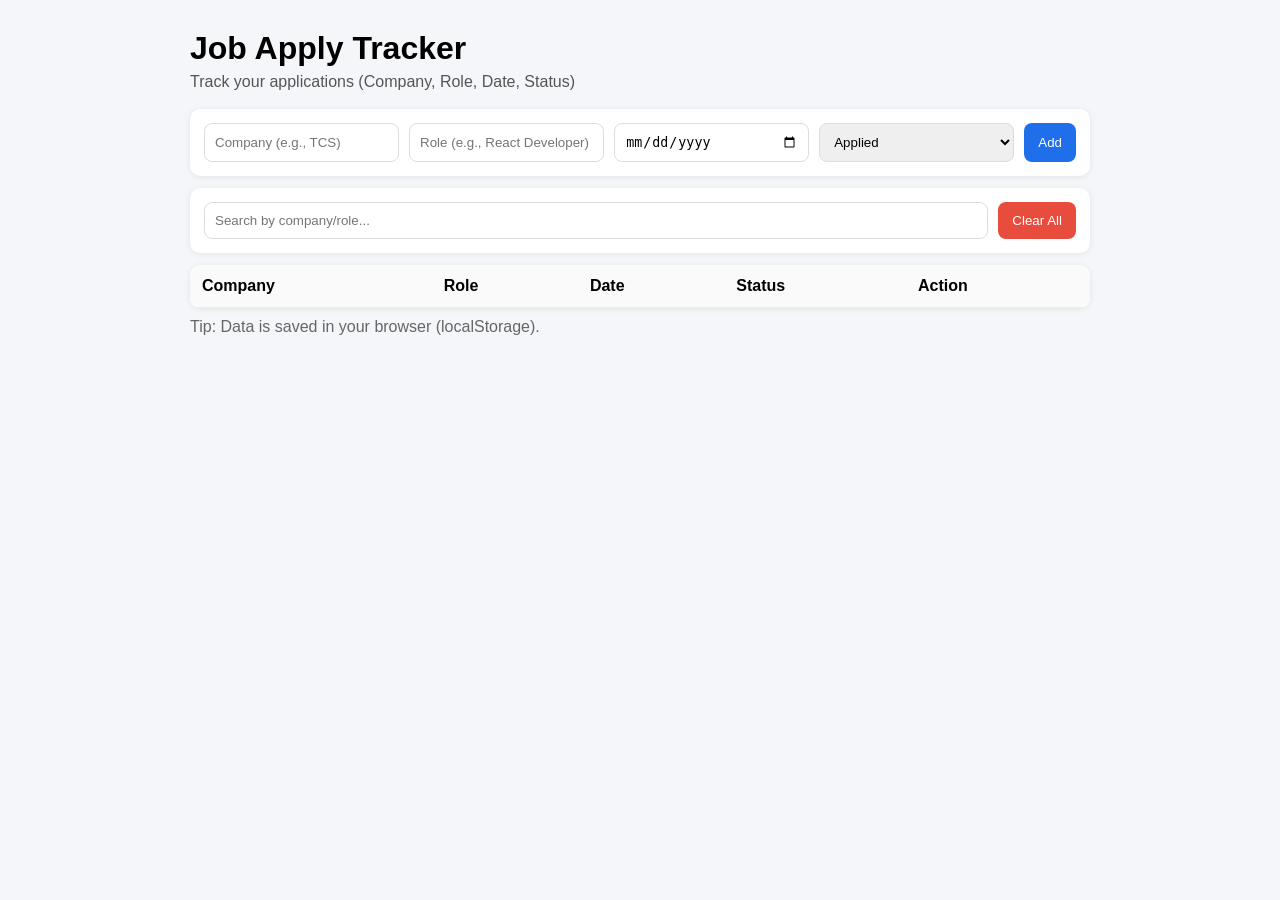
<file: final project/index.html>
<!DOCTYPE html>
<html>
<head>
  <meta charset="UTF-8" />
  <meta name="viewport" content="width=device-width, initial-scale=1.0"/>
  <title>Job Apply Tracker</title>
  <link rel="stylesheet" href="style.css"/>
</head>
<body>
  <div class="wrap">
    <h1>Job Apply Tracker</h1>
    <p class="sub">Track your applications (Company, Role, Date, Status)</p>

    <div class="card">
      <input id="company" placeholder="Company (e.g., TCS)" />
      <input id="role" placeholder="Role (e.g., React Developer)" />
      <input id="date" type="date" />
      <select id="status">
        <option value="Applied">Applied</option>
        <option value="Interview">Interview</option>
        <option value="Offer">Offer</option>
        <option value="Rejected">Rejected</option>
      </select>
      <button id="addBtn">Add</button>
    </div>

    <div class="card">
      <input id="search" placeholder="Search by company/role..." />
      <button id="clearAll">Clear All</button>
    </div>

    <table>
      <thead>
        <tr>
          <th>Company</th>
          <th>Role</th>
          <th>Date</th>
          <th>Status</th>
          <th>Action</th>
        </tr>
      </thead>
      <tbody id="list"></tbody>
    </table>

    <p class="tip">Tip: Data is saved in your browser (localStorage).</p>
  </div>

  <script src="app.js"></script>
</body>
</html>
</file>
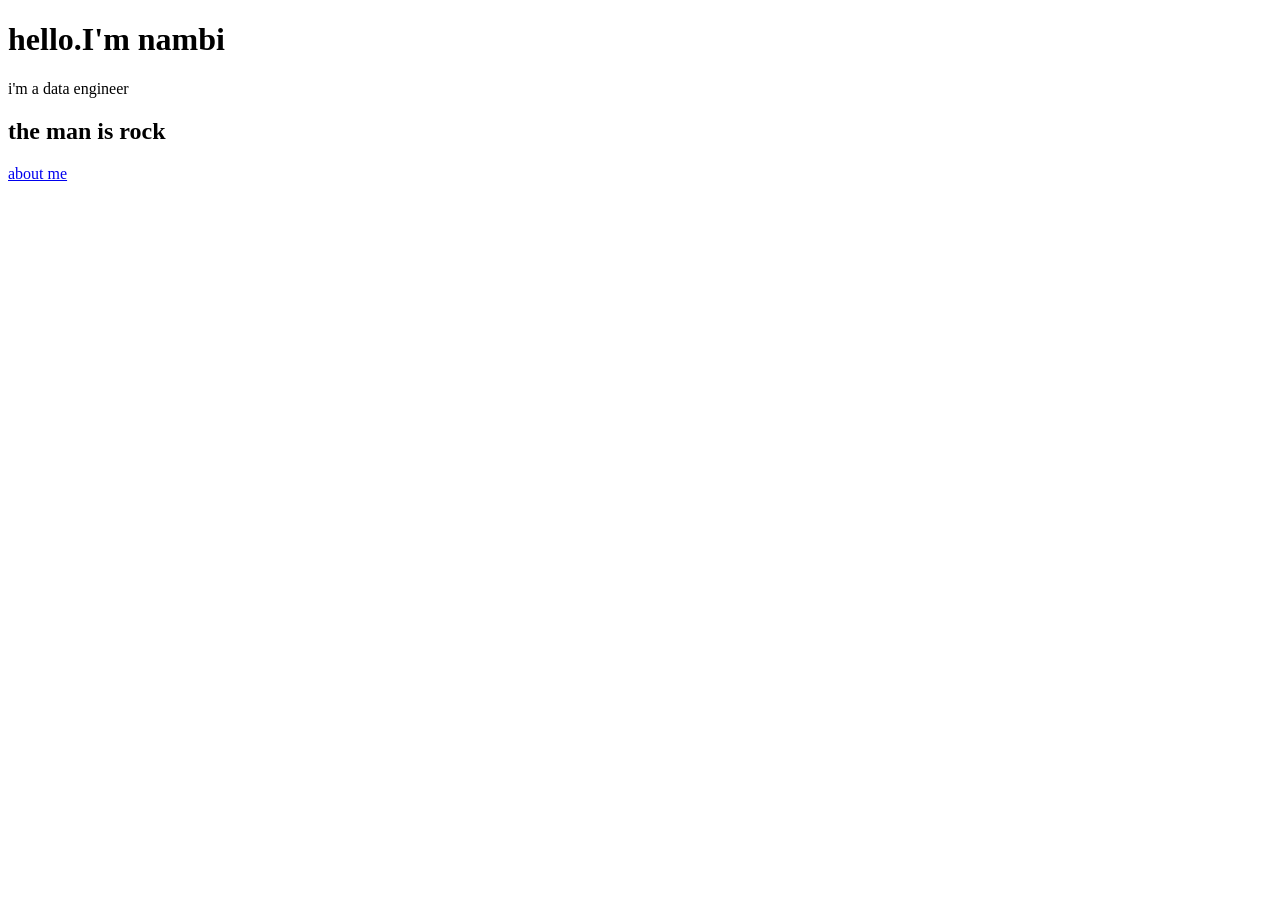
<file: procties github day 1/index.html>
<!DOCTYPE html>
<html lang="en">
<head>
    <meta charset="UTF-8">
    <meta name="viewport" content="width=device-width, initial-scale=1.0">
    <title>first day procties github</title>
</head>
<body>
    <h1>hello.I'm nambi</h1>
    <p>i'm a data engineer</p>
    <h2>the man is rock</h2>
    <a href="about.html">about me</a>
</body>
</html>
</file>
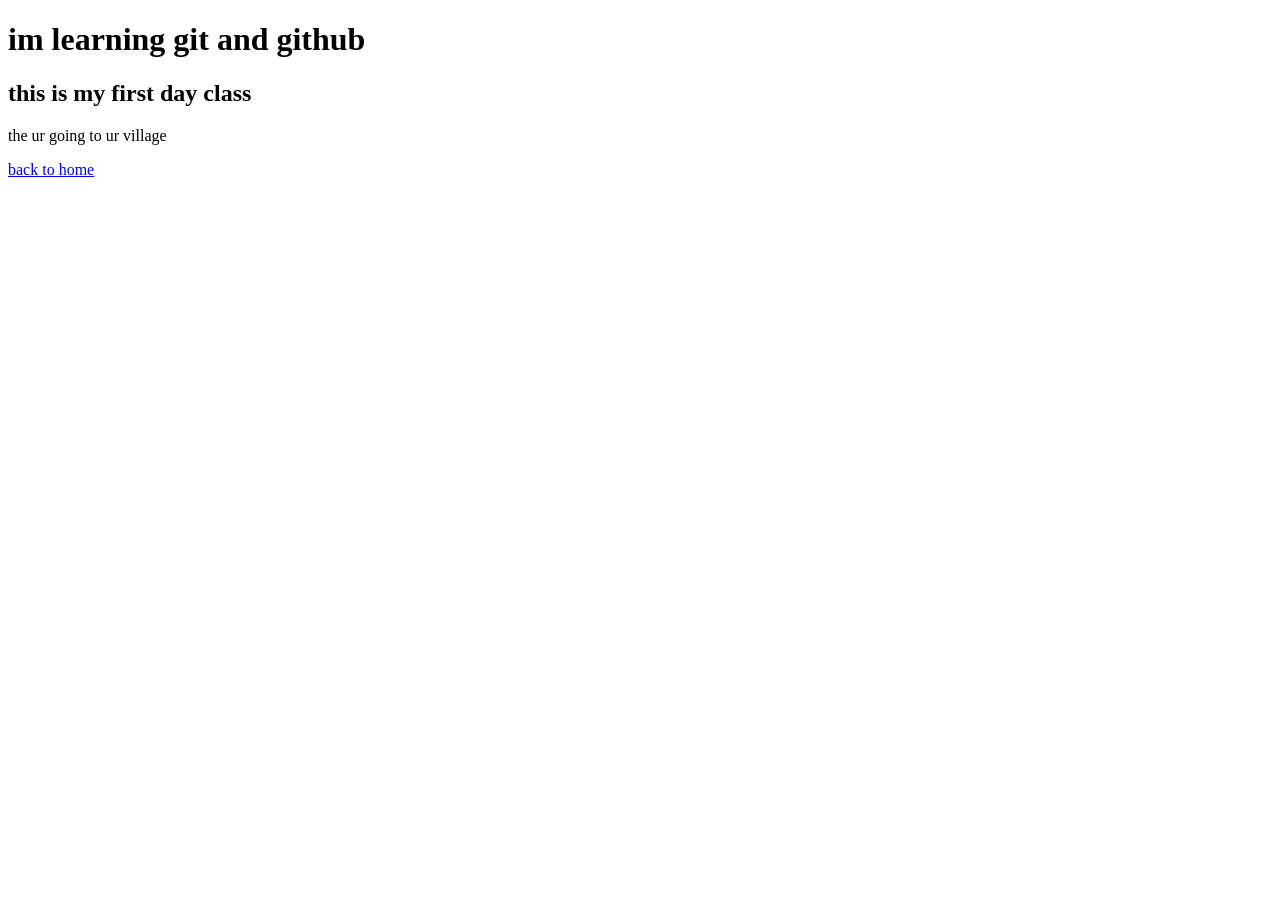
<file: procties github day 1/about.html>
<!doctype html>
<html lang="en">
  <head>
    <meta charset="UTF-8" />
    <meta name="viewport" content="width=device-width, initial-scale=1.0" />
    <title>first day procties github</title>
  </head>
  <body>
    <h1>im learning git and github</h1>
    <h2>this is my first day class</h2>
    <p>the ur going to ur village</p>
    <a href="index.html">back to home</a>
  </body>
</html>
</file>
<file: final project/style.css>
body { font-family: Arial, sans-serif; background:#f5f6fa; margin:0; }
.wrap { max-width: 900px; margin: 30px auto; padding: 0 16px; }
h1 { margin: 0 0 6px; }
.sub { margin: 0 0 18px; color:#555; }

.card { background:#fff; padding:14px; border-radius:10px; margin: 12px 0; display:flex; gap:10px; flex-wrap:wrap; box-shadow:0 1px 6px rgba(0,0,0,.08); }
input, select { padding:10px; border:1px solid #ddd; border-radius:8px; flex:1; min-width: 170px; }
button { padding:10px 14px; border:0; border-radius:8px; cursor:pointer; }
#addBtn { background:#1f6feb; color:#fff; }
#clearAll { background:#e74c3c; color:#fff; }

table { width:100%; border-collapse: collapse; background:#fff; border-radius:10px; overflow:hidden; box-shadow:0 1px 6px rgba(0,0,0,.08); }
th, td { padding:12px; border-bottom:1px solid #eee; text-align:left; }
th { background:#fafafa; }
.badge { padding:4px 10px; border-radius:999px; font-size: 12px; display:inline-block; }
.tip { color:#666; margin-top: 10px; }

.actionBtn { background:#111; color:#080606; }
</file>
